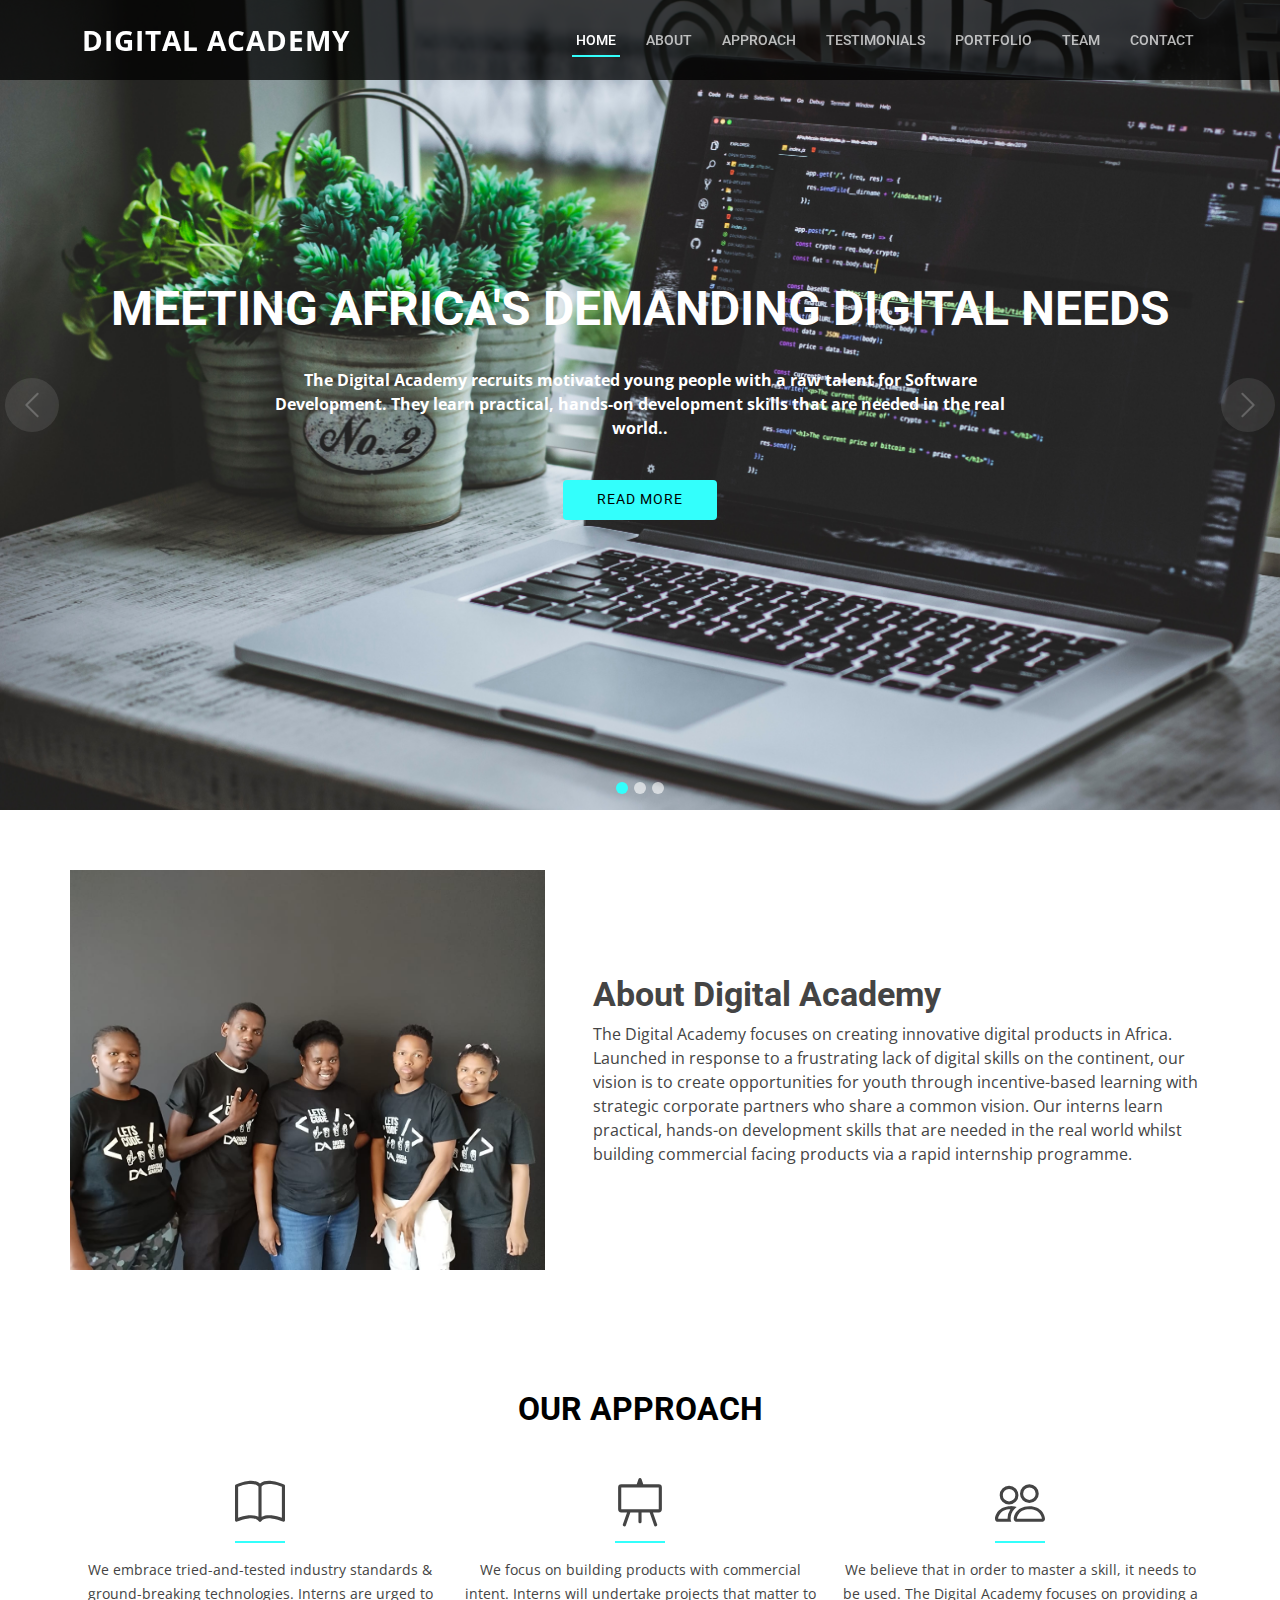
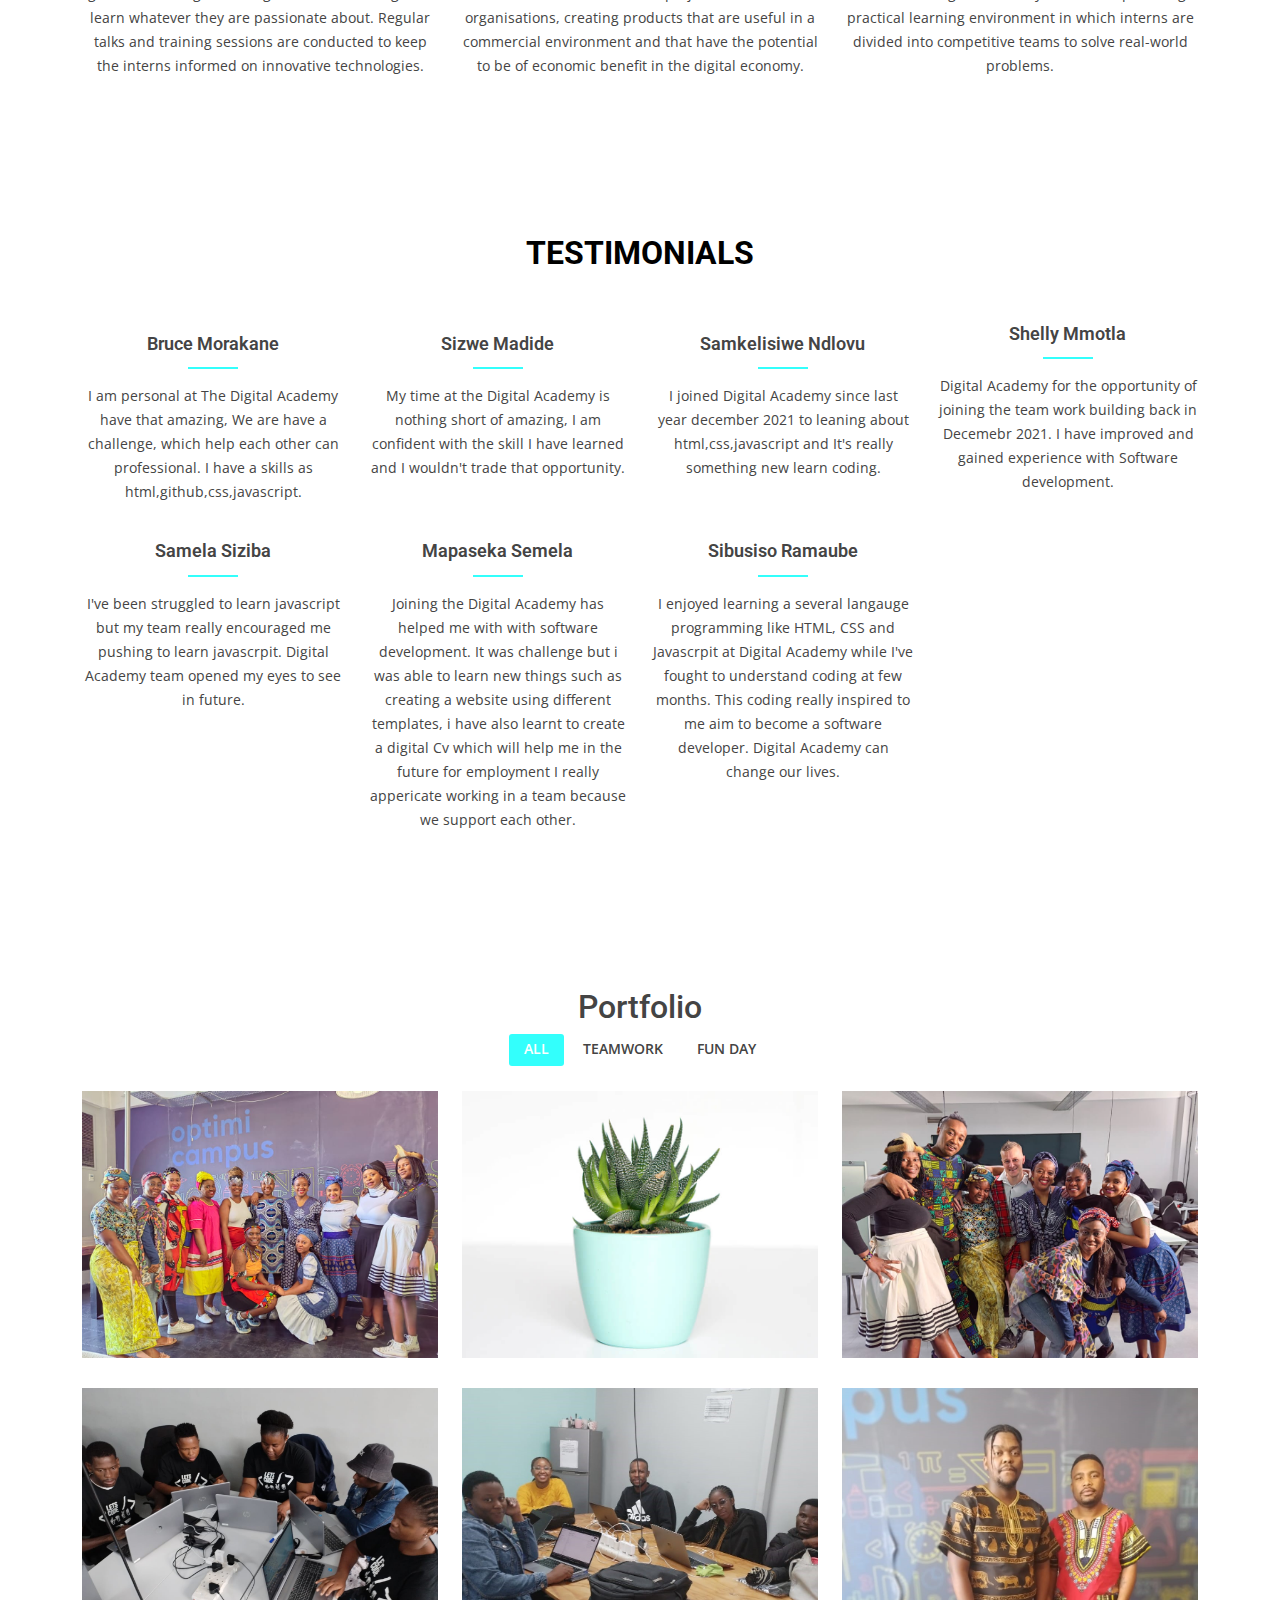
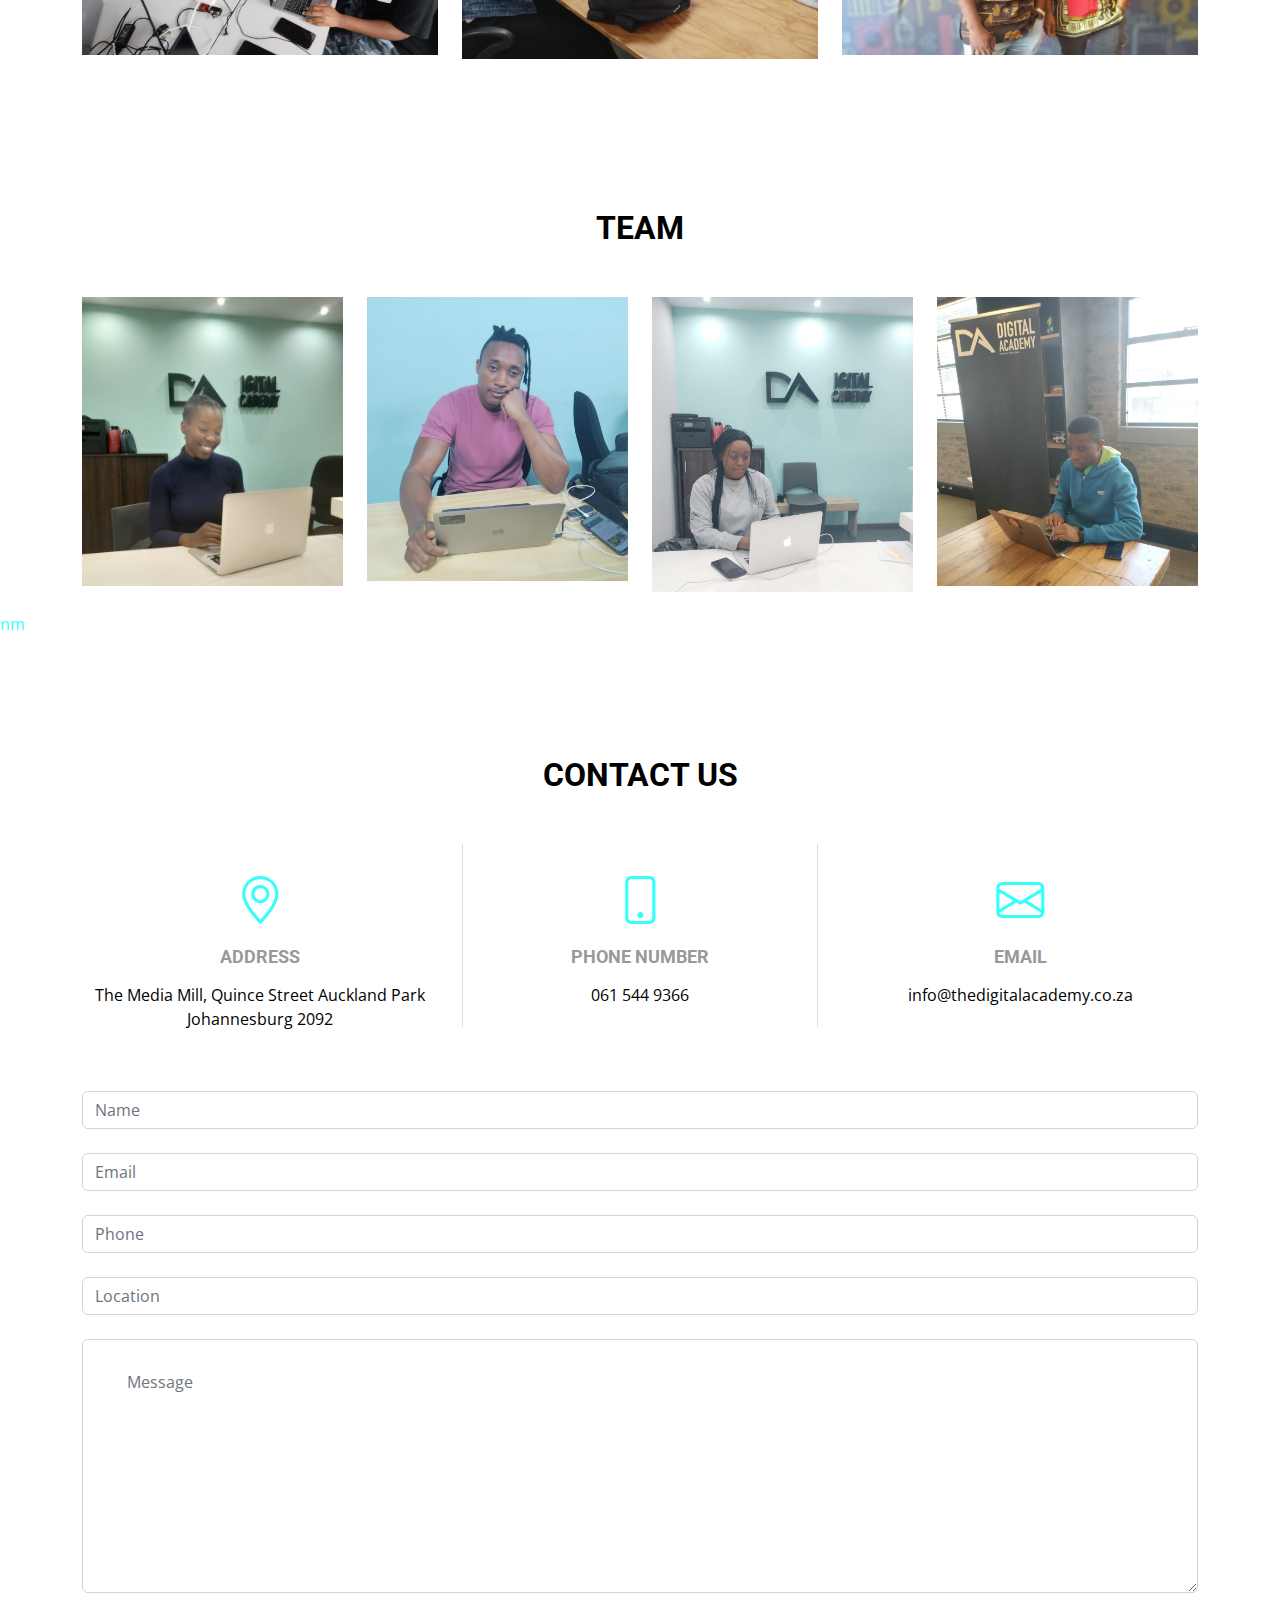
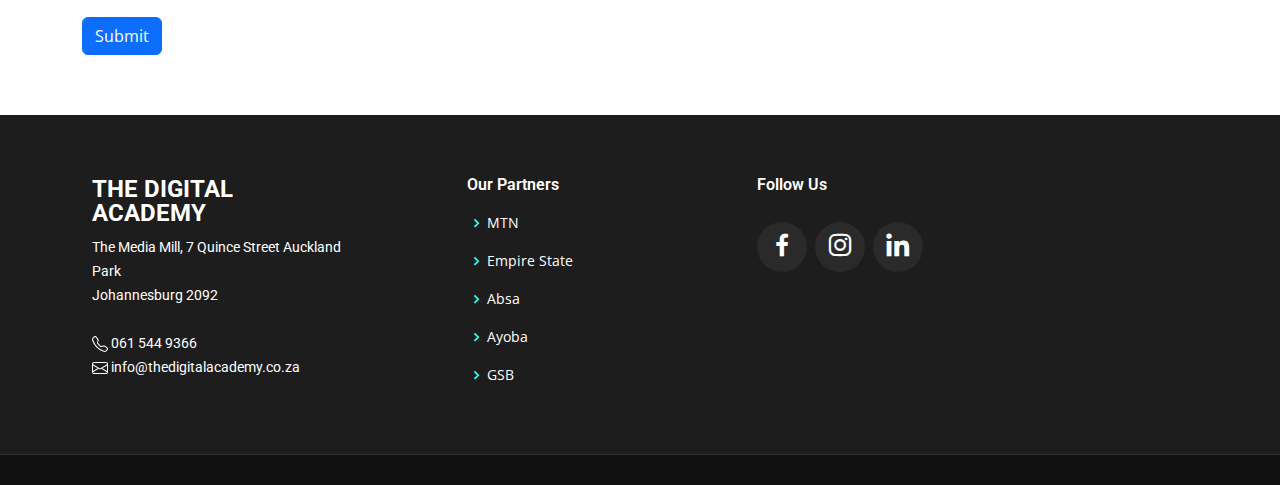
<file: index.html>
<!DOCTYPE html>
<html lang="en">

<head>
  <meta charset="utf-8">
  <meta content="width=device-width, initial-scale=1.0" name="viewport">

  <title>The Digital Academy_Website</title>
  <meta content="" name="description">
  <meta content="" name="keywords">

  <link href="https://res.cloudinary.com/crunchbase-production/image/upload/c_lpad,f_auto,q_auto:eco,dpr_1/o0crsmdkuhzcanwk6prf" rel="icon">
  <link href="assets/img/apple-touch-icon.png" rel="apple-touch-icon">

  <!-- Google Fonts -->
  <link href="https://fonts.googleapis.com/css?family=Open+Sans:300,300i,400,400i,600,600i,700,700i|Roboto:300,300i,400,400i,500,500i,600,600i,700,700i|Poppins:300,300i,400,400i,500,500i,600,600i,700,700i" rel="stylesheet">

  <!-- Vendor CSS Files -->
  <link href="assets/vendor/animate.css/animate.min.css" rel="stylesheet">
  <link href="assets/vendor/bootstrap/css/bootstrap.min.css" rel="stylesheet">
  <link href="assets/vendor/bootstrap-icons/bootstrap-icons.css" rel="stylesheet">
  <link href="assets/vendor/boxicons/css/boxicons.min.css" rel="stylesheet">
  <link href="assets/vendor/glightbox/css/glightbox.min.css" rel="stylesheet">
  <link href="assets/vendor/swiper/swiper-bundle.min.css" rel="stylesheet">

  <!-- Template Main CSS File -->
  <link href="assets/css/style.css" rel="stylesheet">

  <!-- =======================================================
  * Template Name: Groovin - v4.9.1
  * Template URL: https://bootstrapmade.com/groovin-free-bootstrap-theme/
  * Author: BootstrapMade.com
  * License: https://bootstrapmade.com/license/
  ======================================================== -->
</head>

<body>
  <!-- ======= Header ======= -->
  <header id="header" class="fixed-top d-flex align-items-center">
    <div class="container d-flex align-items-center justify-content-between">

      <ui class="logo"><a href="index.html">DIGITAL ACADEMY</a></ui>
      <!-- Uncomment below if you prefer to use an image logo -->
      <!-- <a href="index.html" class="logo"><img src="assets/img/logo.png" alt="" class="img-fluid"></a>-->

      <nav id="navbar" class="navbar">
        <ul>
          <li><a class="nav-link scrollto active" href="#hero">Home</a></li>
          <li><a class="nav-link scrollto" href="#about">About</a></li>
          <li><a class="nav-link scrollto" href="#approach">Approach</a></li>
          <li><a class="nav-link scrollto" href="#testimonials">Testimonials</a></li>
          <li><a class="nav-link scrollto " href="#portfolio">Portfolio</a></li>
          <li><a class="nav-link scrollto" href="#team">Team</a></li>
          <li><a class="nav-link scrollto" href="#contact">Contact</a></li>
        </ul>
        <i class="bi bi-list mobile-nav-toggle"></i>
      </nav><!-- .navbar -->

    </div>
  </header><!-- End Header -->

  <!-- ======= Hero Section ======= -->
  <section id="hero">
    <div class="hero-container">
      <div id="heroCarousel" data-bs-interval="5000" class="carousel slide carousel-fade" data-bs-ride="carousel">

        <ol class="carousel-indicators" id="hero-carousel-indicators"></ol>

        <div class="carousel-inner" role="listbox">

          <!-- Slide 1 -->
          <div class="carousel-item active" style="background-image: url(assets/img/slide/slide-1.jpeg); background: no-repeat fixed auto; opacity: 1;">
            <div class="carousel-container">
              <div class="carousel-content">
                <h2 class="animate__animated animate__fadeInDown">MEETING AFRICA'S DEMANDING DIGITAL NEEDS</h2>
                <p class="animate__animated animate__fadeInUp">The Digital Academy recruits motivated young people with a raw talent for Software Development. They learn practical, hands-on development skills that are needed in the real world..</p>
                <div>
                  <a href="#about" class="btn-get-started animate__animated animate__fadeInUp scrollto">Read More</a>
                </div>
              </div>
            </div>
          </div>

          <!-- Slide 2 -->
          <div class="carousel-item active" style="background-image: url(./assets/img/slide/slide-2.jpg); background: no-repeat fixed auto; opacity: 1;">
            <div class="carousel-container">
              <div class="carousel-content">
                <h2 class="animate__animated animate__fadeInDown">MEETING AFRICA'S DEMANDING DIGITAL NEEDS</h2>
                <p class="animate__animated animate__fadeInUp">The Digital Academy recruits motivated young people with a raw talent for Software Development. They learn practical, hands-on development skills that are needed in the real world..</p>
                <div>
                  <a href="#about" class="btn-get-started animate__animated animate__fadeInUp scrollto">Read More</a>
                </div>
              </div>
            </div>
          </div>

          <!-- Slide 3 -->
          <div class="carousel-item active" style="background-image: url(assets/img/slide/slide-3.jpg); background: no-repeat fixed auto; opacity: 1;">
            <div class="carousel-container">
              <div class="carousel-content">
                <h2 class="animate__animated animate__fadeInDown">MEETING AFRICA'S DEMANDING DIGITAL NEEDS</h2>
                <p class="animate__animated animate__fadeInUp">The Digital Academy recruits motivated young people with a raw talent for Software Development. They learn practical, hands-on development skills that are needed in the real world..</p>
                <div>
                  <a href="#about" class="btn-get-started animate__animated animate__fadeInUp scrollto">Read More</a>
                </div>
              </div>
            </div>
          </div>

        </div>

        <a class="carousel-control-prev" href="#heroCarousel" role="button" data-bs-slide="prev">
          <span class="carousel-control-prev-icon bi bi-chevron-left" aria-hidden="true"></span>
        </a>

        <a class="carousel-control-next" href="#heroCarousel" role="button" data-bs-slide="next">
          <span class="carousel-control-next-icon bi bi-chevron-right" aria-hidden="true"></span>
        </a>

      </div>
    </div>
  </section><!-- End Hero -->

  <main id="main">

    <!-- ======= About Section ======= -->
    <section id="about" class="about">
      <div class="container">

        <div class="row no-gutters">
          <div class="image col-xl-5 d-flex align-items-stretch justify-content-center justify-content-lg-start"></div>
          <div class="col-xl-7 ps-0 ps-lg-5 pe-lg-1 d-flex align-items-stretch">
            <div class="content d-flex flex-column justify-content-center">
              <h3>About Digital Academy</h3>
              <p>The Digital Academy focuses on creating innovative digital products in Africa. Launched in response to a frustrating lack of digital skills on the continent, our vision is to create opportunities for youth through incentive-based learning with strategic corporate partners who share a common vision. Our interns learn practical, hands-on development skills that are needed in the real world whilst building commercial facing products via a rapid internship programme.</p>
            </div><!-- End .content-->
          </div>
        </div>

      </div>
    </section><!-- End About Section -->

    <!-- ====== Approach ====== -->
    <section id="approach" class="services">
      <div class="container">

        <div class="section-title">
          <h2>Our approach</h2>
        </div>

        <div class="row">
          <div class="col-lg-4 col-md-6 testimonals-card icon-box">
            <h4 class="title"><a href=""><svg xmlns="http://www.w3.org/2000/svg" width="50" height="50" fill="currentColor" class="bi bi-book" viewBox="0 0 16 16">
              <path d="M1 2.828c.885-.37 2.154-.769 3.388-.893 1.33-.134 2.458.063 3.112.752v9.746c-.935-.53-2.12-.603-3.213-.493-1.18.12-2.37.461-3.287.811V2.828zm7.5-.141c.654-.689 1.782-.886 3.112-.752 1.234.124 2.503.523 3.388.893v9.923c-.918-.35-2.107-.692-3.287-.81-1.094-.111-2.278-.039-3.213.492V2.687zM8 1.783C7.015.936 5.587.81 4.287.94c-1.514.153-3.042.672-3.994 1.105A.5.5 0 0 0 0 2.5v11a.5.5 0 0 0 .707.455c.882-.4 2.303-.881 3.68-1.02 1.409-.142 2.59.087 3.223.877a.5.5 0 0 0 .78 0c.633-.79 1.814-1.019 3.222-.877 1.378.139 2.8.62 3.681 1.02A.5.5 0 0 0 16 13.5v-11a.5.5 0 0 0-.293-.455c-.952-.433-2.48-.952-3.994-1.105C10.413.809 8.985.936 8 1.783z"/>
            </svg></a></h4>
            <p class="description">We embrace tried-and-tested industry standards & ground-breaking technologies. Interns are urged to learn whatever they are passionate about. Regular talks and training sessions are conducted to keep the interns informed on innovative technologies.</p>
            
          </div>
          <div class="col-lg-4 col-md-6 testimonals-card icon-box">
            <h4 class="title"><a href=""><svg xmlns="http://www.w3.org/2000/svg" width="50" height="50" fill="currentColor" class="bi bi-easel" viewBox="0 0 16 16">
              <path d="M8 0a.5.5 0 0 1 .473.337L9.046 2H14a1 1 0 0 1 1 1v7a1 1 0 0 1-1 1h-1.85l1.323 3.837a.5.5 0 1 1-.946.326L11.092 11H8.5v3a.5.5 0 0 1-1 0v-3H4.908l-1.435 4.163a.5.5 0 1 1-.946-.326L3.85 11H2a1 1 0 0 1-1-1V3a1 1 0 0 1 1-1h4.954L7.527.337A.5.5 0 0 1 8 0zM2 3v7h12V3H2z"/>
            </svg></a></h4>
            <p class="description">We focus on building products with commercial intent. Interns will undertake projects that matter to organisations, creating products that are useful in a commercial environment and that have the potential to be of economic benefit in the digital economy.</p>
          </div>
          <div class="col-lg-4 col-md-6 testimonals-card icon-box">
            <h4 class="title"><a href=""><svg xmlns="http://www.w3.org/2000/svg" width="50" height="50" fill="currentColor" class="bi bi-people" viewBox="0 0 16 16">
              <path d="M15 14s1 0 1-1-1-4-5-4-5 3-5 4 1 1 1 1h8Zm-7.978-1A.261.261 0 0 1 7 12.996c.001-.264.167-1.03.76-1.72C8.312 10.629 9.282 10 11 10c1.717 0 2.687.63 3.24 1.276.593.69.758 1.457.76 1.72l-.008.002a.274.274 0 0 1-.014.002H7.022ZM11 7a2 2 0 1 0 0-4 2 2 0 0 0 0 4Zm3-2a3 3 0 1 1-6 0 3 3 0 0 1 6 0ZM6.936 9.28a5.88 5.88 0 0 0-1.23-.247A7.35 7.35 0 0 0 5 9c-4 0-5 3-5 4 0 .667.333 1 1 1h4.216A2.238 2.238 0 0 1 5 13c0-1.01.377-2.042 1.09-2.904.243-.294.526-.569.846-.816ZM4.92 10A5.493 5.493 0 0 0 4 13H1c0-.26.164-1.03.76-1.724.545-.636 1.492-1.256 3.16-1.275ZM1.5 5.5a3 3 0 1 1 6 0 3 3 0 0 1-6 0Zm3-2a2 2 0 1 0 0 4 2 2 0 0 0 0-4Z"/>
            </svg></a></h4>
            <p class="description">We believe that in order to master a skill, it needs to be used. The Digital Academy focuses on providing a practical learning environment in which interns are divided into competitive teams to solve real-world problems.</p>
          </div>
         
      </div>
    </section>
    <!-- End Approach Section -->

    <!-- ======= Services Section ======= -->
    <section id="testimonials" class="services">
      <div class="container">

        <div class="section-title">
          <h2>Testimonials</h2>
        </div>

        <div class="row">
          <div class="col-lg-3 col-md-6 testimonals-card icon-box">
            <h4 class="title"><a href="">Bruce Morakane</a></h4>
            <p class="description">I am personal at The Digital Academy have that amazing, We are have a challenge, which help each other can professional. I have a skills as html,github,css,javascript.</p>
          </div>

          <div class="col-lg-3 col-md-6 testimonals-card icon-box">
            <h4 class="title"><a href="">Sizwe Madide</a></h4>
            <p class="description">My time at the Digital Academy is nothing short of amazing, I am confident with the skill I have learned and I wouldn't trade that opportunity. </p>
          </div>

          <div class="col-lg-3 col-md-6 testimonals-card icon-box">
            <h4 class="title"><a href="">Samkelisiwe Ndlovu</a></h4>
            <p class="description">I joined Digital Academy since last year december 2021 to leaning about html,css,javascript and It's really something new learn coding.</p>
          </div>

          <div class="col-lg-3 col-md-6 icon-box">
            <h4 class="title"><a href="">Shelly Mmotla</a></h4>
            <p class="description"> Digital Academy for the opportunity of joining the team work building back in Decemebr 2021. I have improved and gained experience with Software development. </p>
          </div>

          <div class="col-lg-3 col-md-6 icon-box">
            <h4 class="title"><a href="">Samela Siziba</a></h4>
            <p class="description">I've been struggled to learn javascript but my team really encouraged me pushing to learn javascrpit. Digital Academy team opened my eyes to see in future.</p>
          </div>

          <div class="col-lg-3 col-md-6 icon-box">
            <h4 class="title"><a href="">Mapaseka Semela</a></h4>
            <p class="description">Joining the Digital Academy has helped me with with software development. It was challenge but i was able to learn new things such as creating a website using different templates, i have also learnt to create a digital Cv which will help me in the future for employment I really appericate working in a team because we support each other.</p>
          </div>

        <div class="col-lg-3 col-md-6 icon-box">
          <h4 class="title"><a href="">Sibusiso Ramaube</a></h4>
          <p class="description">I enjoyed learning a several langauge programming like HTML, CSS and Javascrpit at Digital Academy while I've fought to understand coding at few months. This coding really inspired to me aim to become a software developer. Digital Academy can change our lives.</p>
        </div>

      </div>
    </section><!-- End Services Section -->

    <!-- ======= Portfolio Section ======= -->
    <section id="portfolio" class="portfolio">
      <div class="container">

        <div class="port">
          <h2>Portfolio</h2>
        </div>

        <div class="row">
          <div class="col-lg-12 d-flex justify-content-center">
            <ul id="portfolio-flters">
              <li data-filter="*" class="filter-active">All</li>
              <!-- <li data-filter=".filter-app">App</li> -->
              <li data-filter=".filter-card">Teamwork</li>
              <li data-filter=".filter-web">Fun Day</li>
            </ul>
          </div>
        </div>

        <div class="row portfolio-container">
          <div class="col-lg-4 col-md-6 portfolio-item filter-web">
            <div class="portfolio-wrap">
              <img src="assets/img/portfolio/portfolio-8.jpg" class="img-fluid" alt="">
              <div class="portfolio-info">
                <h4>Fun Day 1</h4>
                <p>Fun Day</p>
                <div class="portfolio-links">
                  <a href="assets/img/portfolio/portfolio-2.jpg" data-gallery="portfolioGallery" class="portfolio-lightbox" title="Web 3"><i class="bx bx-plus"></i></a>
                </div>
              </div>
            </div>
          </div>

          <div class="col-lg-4 col-md-6 portfolio-item filter-card">
            <div class="portfolio-wrap">
              <img src="assets/img/portfolio/portfolio-4.jpg" class="img-fluid" alt="">
              <div class="portfolio-info">
                <h4>Teamwork 1</h4>
                <p>Teamwork</p>
                <div class="portfolio-links">
                  <a href="assets/img/portfolio/portfolio-4.jpg" data-gallery="portfolioGallery" class="portfolio-lightbox" title="Card 2"><i class="bx bx-plus"></i></a>
                </div>
              </div>
            </div>
          </div>

          <div class="col-lg-4 col-md-6 portfolio-item filter-web">
            <div class="portfolio-wrap">
              <img src="assets/img/portfolio/portfolio-7.jpg" class="img-fluid" alt="">
              <div class="portfolio-info">
                <h4>Fun Day 2</h4>
                <p>Fun Day</p>
                <div class="portfolio-links">
                  <a href="assets/img/portfolio/portfolio-7.jpg" data-gallery="portfolioGallery" class="portfolio-lightbox" title="Web 2"><i class="bx bx-plus"></i></a>
                </div>
              </div>
            </div>
          </div>
          <div class="col-lg-4 col-md-6 portfolio-item filter-card">
            <div class="portfolio-wrap">
              <img src="assets/img/portfolio/portfolio-3.jpg" class="img-fluid" alt="">
              <div class="portfolio-info">
                <h4>Teamwork 2</h4>
                <p>Teamwork</p>
                <div class="portfolio-links">
                  <a href="assets/img/portfolio/portfolio-3.jpg" data-gallery="portfolioGallery" class="portfolio-lightbox" title="Card 1"><i class="bx bx-plus"></i></a>
                </div>
              </div>
            </div>
          </div>

          <div class="col-lg-4 col-md-6 portfolio-item filter-card">
            <div class="portfolio-wrap">
              <img src="assets/img/portfolio/portfolio-5.jpg" class="img-fluid" alt="">
              <div class="portfolio-info">
                <h4>Teamwork 3</h4>
                <p>Teamwork</p>
                <div class="portfolio-links">
                  <a href="assets/img/portfolio/portfolio-5.jpg" data-gallery="portfolioGallery" class="portfolio-lightbox" title="Card 3"><i class="bx bx-plus"></i></a>
                </div>
              </div>
            </div>
          </div>

          <div class="col-lg-4 col-md-6 portfolio-item filter-web">
            <div class="portfolio-wrap">
              <img src="assets/img/portfolio/portfolio-9.jpg" class="img-fluid" alt="">
              <div class="portfolio-info">
                <h4>Fun Day 3</h4>
                <p>Fun Day</p>
                <div class="portfolio-links">
                  <a href="assets/img/portfolio/portfolio-9.jpg" data-gallery="portfolioGallery" class="portfolio-lightbox" title="Web 3"><i class="bx bx-plus"></i></a>
                </div>
              </div>
            </div>
          </div>

        </div>

      </div>
    </section><!-- End Portfolio Section -->

    <!-- ======= Team Section ======= -->
    <section id="team" class="team">
      <div class="container">

        <div class="section-title">
          <h2>Team</h2>
          <p></p>
        </div>

        <div class="row">

          <div class="col-xl-3 col-lg-4 col-md-6 team-card" data-wow-delay="0.3s">
            <div class="member">
              <img src="assets/img/team/team-1.jpg" class="img-fluid" alt="">
              <div class="member-info">
                <div class="member-info-content">
                  <h4>Matshepo Thusi</h4>
                  <span>Office Assistant</span>
                </div>
              </div>
            </div>
          </div>

          <div class="col-xl-3 col-lg-4 col-md-6 team-card" data-wow-delay="0.3s">
            <div class="member">
              <img src="assets/img/team/team-2.jpg" class="img-fluid" alt="">
              <div class="member-info">
                <div class="member-info-content">
                  <h4>Hardy Lutula</h4>
                  <span>Technical Coordinator</span>
                </div>
              </div>
            </div>
          </div>

          <div class="col-xl-3 col-lg-4 col-md-6 team-card" data-wow-delay="0.3s">
            <div class="member">
              <img src="assets/img/team/team-3.jpg" class="img-fluid" alt="">
              <div class="member-info">
                <div class="member-info-content">
                  <h4>Qinisani Hanyance</h4>
                  <span>Office Assistant</span>
                </div>
              </div>
            </div>
          </div>

          <div class="col-xl-3 col-lg-4 col-md-6 team-card" data-wow-delay="0.3s">
            <div class="member">
              <img src="assets/img/team/team-4.jpg" class="img-fluid" alt="">
              <div class="member-info">
                <div class="member-info-content">
                  <h4>Tanaka</h4>
                  <span>Office Admininstation</span>
                </div>
              </div>
            </div>
          </div>

        </div>

      </div>nm 
    </section><!-- End Team Section -->

    <!-- ======= Contact Section ======= -->
    <section id="contact" class="contact">
      <div class="container">

        <div class="section-title">
          <h2>Contact us</h2>
        </div>

        <div class="row contact-info">

          <div class="col-md-4">
            <div class="contact-address">
              <i class="bi bi-geo-alt"></i>
              <h3>Address</h3>
              <address>The Media Mill, Quince Street Auckland Park Johannesburg 2092</address>
            </div>
          </div>

          <div class="col-md-4">
            <div class="contact-phone">
              <i class="bi bi-phone"></i>
              <h3>Phone Number</h3>
              <p><a href="tel:+155895548855">061 544 9366</a></p>
            </div>
          </div>

          <div class="col-md-4">
            <div class="contact-email">
              <i class="bi bi-envelope"></i>
              <h3>Email</h3>
              <p><a href="mailto:info@example.com">info@thedigitalacademy.co.za</a></p>
            </div>
          </div>

        </div>

        <form action="https://formspree.io/f/xbjbbajz" method="post">
          <div class="col-xs-4">
            <div class="form-group">
              <input type="text" class="form-control" id="input_name" name="Name" placeholder="Name">
            </div><br>
            <div class="form-group">
              <input type="email" class="form-control" id="input_email" name="Email" placeholder="Email">
            </div><br>
            <div class="form-group">
              <input type="tel" class="form-control" id="input_phone" name="Phone" placeholder="Phone">
            </div><br>
            <div class="form-group">
              <input type="tel" class="form-control" id="input_location" name="Location" placeholder="Location">
            </div><br>
          </div>
          <div class="col-xs-6">
            <div class="form-group">
              <textarea class="form-control"  id="contact_comment" name="Comment" placeholder="
        Message" rows="10"></textarea>
            </div>
          </div><br>
        <div class="col-xs-2">
            <div class="form-group">
              <button id="submit_button"type="submit" class="btn btn-primary" onclick="submit_comment()">Submit</button>
            </div>
          </div>
        </form>

    </section><!-- End Contact Section -->

  </main><!-- End #main -->

  <!-- ======= Footer ======= -->
  <footer id="footer">
    <div class="footer-top">
      <div class="container">
        <div class="row">

          <div class="col-lg-3 col-md-6">
            <div class="footer-info">
            <h3>THE DIGITAL ACADEMY</h3>
              <p>
                The Media Mill, 7 Quince Street Auckland Park <br>
                Johannesburg 2092<br><br>
                <strong><svg xmlns="http://www.w3.org/2000/svg" width="16" height="16" fill="white" class="bi bi-telephone" viewBox="0 0 16 16">
                  <path d="M3.654 1.328a.678.678 0 0 0-1.015-.063L1.605 2.3c-.483.484-.661 1.169-.45 1.77a17.568 17.568 0 0 0 4.168 6.608 17.569 17.569 0 0 0 6.608 4.168c.601.211 1.286.033 1.77-.45l1.034-1.034a.678.678 0 0 0-.063-1.015l-2.307-1.794a.678.678 0 0 0-.58-.122l-2.19.547a1.745 1.745 0 0 1-1.657-.459L5.482 8.062a1.745 1.745 0 0 1-.46-1.657l.548-2.19a.678.678 0 0 0-.122-.58L3.654 1.328zM1.884.511a1.745 1.745 0 0 1 2.612.163L6.29 2.98c.329.423.445.974.315 1.494l-.547 2.19a.678.678 0 0 0 .178.643l2.457 2.457a.678.678 0 0 0 .644.178l2.189-.547a1.745 1.745 0 0 1 1.494.315l2.306 1.794c.829.645.905 1.87.163 2.611l-1.034 1.034c-.74.74-1.846 1.065-2.877.702a18.634 18.634 0 0 1-7.01-4.42 18.634 18.634 0 0 1-4.42-7.009c-.362-1.03-.037-2.137.703-2.877L1.885.511z"/>
                </svg></strong> 061 544 9366<br>
                <strong><svg xmlns="http://www.w3.org/2000/svg" width="16" height="16" fill="white" class="bi bi-envelope" viewBox="0 0 16 16">
                  <path d="M0 4a2 2 0 0 1 2-2h12a2 2 0 0 1 2 2v8a2 2 0 0 1-2 2H2a2 2 0 0 1-2-2V4Zm2-1a1 1 0 0 0-1 1v.217l7 4.2 7-4.2V4a1 1 0 0 0-1-1H2Zm13 2.383-4.708 2.825L15 11.105V5.383Zm-.034 6.876-5.64-3.471L8 9.583l-1.326-.795-5.64 3.47A1 1 0 0 0 2 13h12a1 1 0 0 0 .966-.741ZM1 11.105l4.708-2.897L1 5.383v5.722Z"/>
                </svg></strong>  info@thedigitalacademy.co.za<br>
              </p>
            </div>
          </div>

         <div class="col-lg-2 col-md-6 footer-links">
            <h4>Our Partners</h4>
            <ul>
              <li><i class="bx bx-chevron-right"></i> <a href="https://www.mtn.co.za/home/">MTN</a></li>
              <li><i class="bx bx-chevron-right"></i> <a href="https://www.empirestate.co.za/landing/web-design">Empire State</a></li>
              <li><i class="bx bx-chevron-right"></i> <a href="https://www.absa.co.za/personal/">Absa</a></li>
              <li><i class="bx bx-chevron-right"></i> <a href="https://www.ayoba.me/web">Ayoba</a></li>
              <li><i class="bx bx-chevron-right"></i> <a href="https://www.gsb.uct.ac.za/">GSB</a></li>
            </ul>
          </div>

          <div class="col-lg-3 col-md-6 footer-links">
            <h4> Follow Us</h4>
            <div class="social-links mt-3">
              <a href="https://www.facebook.com/DigitalAcademySA/" class="facebook"><i class="bx bxl-facebook"></i></a>
              <a href="https://www.instagram.com/digitalacademy_za/" class="instagram"><i class="bx bxl-instagram"></i></a>
              <a href="https://www.linkedin.com/company/the-digital-academy-southafrica/?originalSubdomain=za" class="linkedin"><i class="bx bxl-linkedin"></i></a>

            </div>
          </div>

        </div>
      </div>
    </div>

 
  </footer><!-- End Footer -->

  <a href="#" class="back-to-top d-flex align-items-center justify-content-center"><i class="bi bi-arrow-up-short"></i></a>

  <!-- Vendor JS Files -->
  <script src="assets/vendor/purecounter/purecounter_vanilla.js"></script>
  <script src="assets/vendor/bootstrap/js/bootstrap.bundle.min.js"></script>
  <script src="assets/vendor/glightbox/js/glightbox.min.js"></script>
  <script src="assets/vendor/isotope-layout/isotope.pkgd.min.js"></script>
  <script src="assets/vendor/swiper/swiper-bundle.min.js"></script>
  <script src="assets/vendor/php-email-form/validate.js"></script>

  <!-- Template Main JS File -->
  <script src="assets/js/main.js"></script>

</body>

</html>
</file>
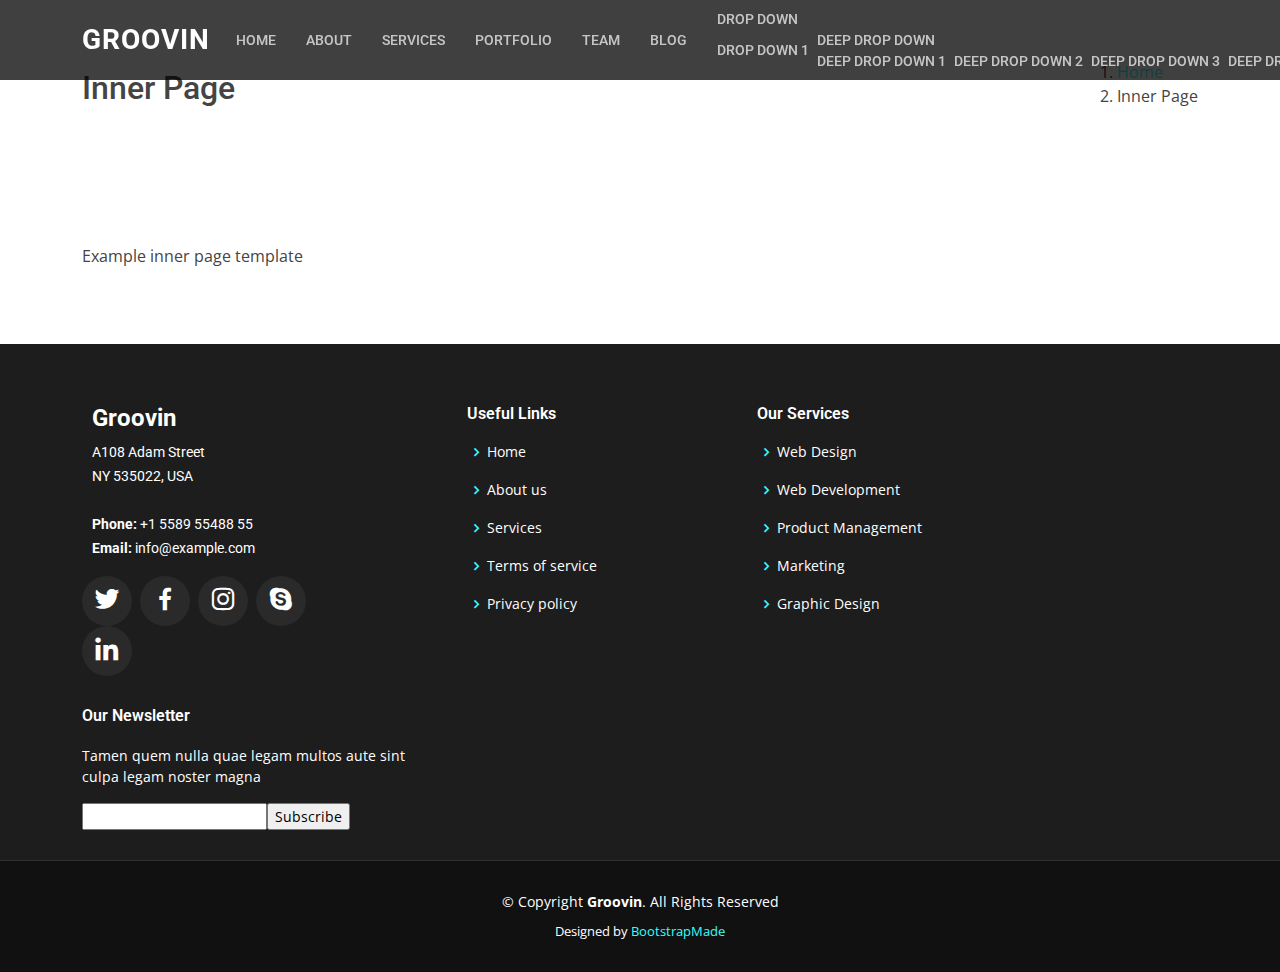
<file: inner-page.html>
<!DOCTYPE html>
<html lang="en">

<head>
  <meta charset="utf-8">
  <meta content="width=device-width, initial-scale=1.0" name="viewport">

  <title>Inner Page - Groovin Bootstrap Template</title>
  <meta content="" name="description">
  <meta content="" name="keywords">

  <!-- Favicons -->
  <link href="assets/img/favicon.png" rel="icon">
  <link href="assets/img/apple-touch-icon.png" rel="apple-touch-icon">

  <!-- Google Fonts -->
  <link href="https://fonts.googleapis.com/css?family=Open+Sans:300,300i,400,400i,600,600i,700,700i|Roboto:300,300i,400,400i,500,500i,600,600i,700,700i|Poppins:300,300i,400,400i,500,500i,600,600i,700,700i" rel="stylesheet">

  <!-- Vendor CSS Files -->
  <link href="assets/vendor/animate.css/animate.min.css" rel="stylesheet">
  <link href="assets/vendor/bootstrap/css/bootstrap.min.css" rel="stylesheet">
  <link href="assets/vendor/bootstrap-icons/bootstrap-icons.css" rel="stylesheet">
  <link href="assets/vendor/boxicons/css/boxicons.min.css" rel="stylesheet">
  <link href="assets/vendor/glightbox/css/glightbox.min.css" rel="stylesheet">
  <link href="assets/vendor/swiper/swiper-bundle.min.css" rel="stylesheet">

  <!-- Template Main CSS File -->
  <link href="assets/css/style.css" rel="stylesheet">

  <!-- =======================================================
  * Template Name: Groovin - v4.9.1
  * Template URL: https://bootstrapmade.com/groovin-free-bootstrap-theme/
  * Author: BootstrapMade.com
  * License: https://bootstrapmade.com/license/
  ======================================================== -->
</head>

<body>

  <!-- ======= Header ======= -->
  <header id="header" class="fixed-top d-flex align-items-center">
    <div class="container d-flex align-items-center justify-content-between">

      <h1 class="logo"><a href="index.html">Groovin</a></h1>
      <!-- Uncomment below if you prefer to use an image logo -->
      <!-- <a href="index.html" class="logo"><img src="assets/img/logo.png" alt="" class="img-fluid"></a>-->

      <nav id="navbar" class="navbar">
        <ul>
          <li><a class="nav-link scrollto " href="#hero">Home</a></li>
          <li><a class="nav-link scrollto" href="#about">About</a></li>
          <li><a class="nav-link scrollto" href="#services">Services</a></li>
          <li><a class="nav-link scrollto " href="#portfolio">Portfolio</a></li>
          <li><a class="nav-link scrollto" href="#team">Team</a></li>
          <li><a href="blog.html">Blog</a></li>
          <li class="dropdown"><a href="#"><span>Drop Down</span> <i class="bi bi-chevron-down"></i></a>
            <ul>
              <li><a href="#">Drop Down 1</a></li>
              <li class="dropdown"><a href="#"><span>Deep Drop Down</span> <i class="bi bi-chevron-right"></i></a>
                <ul>
                  <li><a href="#">Deep Drop Down 1</a></li>
                  <li><a href="#">Deep Drop Down 2</a></li>
                  <li><a href="#">Deep Drop Down 3</a></li>
                  <li><a href="#">Deep Drop Down 4</a></li>
                  <li><a href="#">Deep Drop Down 5</a></li>
                </ul>
              </li>
              <li><a href="#">Drop Down 2</a></li>
              <li><a href="#">Drop Down 3</a></li>
              <li><a href="#">Drop Down 4</a></li>
            </ul>
          </li>
          <li><a class="nav-link scrollto" href="#contact">Contact</a></li>
          <li><a class="getstarted scrollto" href="#about">Get Started</a></li>
        </ul>
        <i class="bi bi-list mobile-nav-toggle"></i>
      </nav><!-- .navbar -->

    </div>
  </header><!-- End Header -->

  <main id="main">

    <!-- ======= Breadcrumbs ======= -->
    <section class="breadcrumbs">
      <div class="container">

        <div class="d-flex justify-content-between align-items-center">
          <h2>Inner Page</h2>
          <ol>
            <li><a href="index.html">Home</a></li>
            <li>Inner Page</li>
          </ol>
        </div>

      </div>
    </section><!-- End Breadcrumbs -->

    <section class="inner-page">
      <div class="container">
        <p>
          Example inner page template
        </p>
      </div>
    </section>

  </main><!-- End #main -->

  <!-- ======= Footer ======= -->
  <footer id="footer">
    <div class="footer-top">
      <div class="container">
        <div class="row">

          <div class="col-lg-3 col-md-6">
            <div class="footer-info">
              <h3>Groovin</h3>
              <p>
                A108 Adam Street <br>
                NY 535022, USA<br><br>
                <strong>Phone:</strong> +1 5589 55488 55<br>
                <strong>Email:</strong> info@example.com<br>
              </p>
              <div class="social-links mt-3">
                <a href="#" class="twitter"><i class="bx bxl-twitter"></i></a>
                <a href="#" class="facebook"><i class="bx bxl-facebook"></i></a>
                <a href="#" class="instagram"><i class="bx bxl-instagram"></i></a>
                <a href="#" class="google-plus"><i class="bx bxl-skype"></i></a>
                <a href="#" class="linkedin"><i class="bx bxl-linkedin"></i></a>
              </div>
            </div>
          </div>

          <div class="col-lg-2 col-md-6 footer-links">
            <h4>Useful Links</h4>
            <ul>
              <li><i class="bx bx-chevron-right"></i> <a href="#">Home</a></li>
              <li><i class="bx bx-chevron-right"></i> <a href="#">About us</a></li>
              <li><i class="bx bx-chevron-right"></i> <a href="#">Services</a></li>
              <li><i class="bx bx-chevron-right"></i> <a href="#">Terms of service</a></li>
              <li><i class="bx bx-chevron-right"></i> <a href="#">Privacy policy</a></li>
            </ul>
          </div>

          <div class="col-lg-3 col-md-6 footer-links">
            <h4>Our Services</h4>
            <ul>
              <li><i class="bx bx-chevron-right"></i> <a href="#">Web Design</a></li>
              <li><i class="bx bx-chevron-right"></i> <a href="#">Web Development</a></li>
              <li><i class="bx bx-chevron-right"></i> <a href="#">Product Management</a></li>
              <li><i class="bx bx-chevron-right"></i> <a href="#">Marketing</a></li>
              <li><i class="bx bx-chevron-right"></i> <a href="#">Graphic Design</a></li>
            </ul>
          </div>

          <div class="col-lg-4 col-md-6 footer-newsletter">
            <h4>Our Newsletter</h4>
            <p>Tamen quem nulla quae legam multos aute sint culpa legam noster magna</p>
            <form action="" method="post">
              <input type="email" name="email"><input type="submit" value="Subscribe">
            </form>

          </div>

        </div>
      </div>
    </div>

    <div class="container">
      <div class="copyright">
        &copy; Copyright <strong><span>Groovin</span></strong>. All Rights Reserved
      </div>
      <div class="credits">
        <!-- All the links in the footer should remain intact. -->
        <!-- You can delete the links only if you purchased the pro version. -->
        <!-- Licensing information: https://bootstrapmade.com/license/ -->
        <!-- Purchase the pro version with working PHP/AJAX contact form: https://bootstrapmade.com/groovin-free-bootstrap-theme/ -->
        Designed by <a href="https://bootstrapmade.com/">BootstrapMade</a>
      </div>
    </div>
  </footer><!-- End Footer -->

  <a href="#" class="back-to-top d-flex align-items-center justify-content-center"><i class="bi bi-arrow-up-short"></i></a>

  <!-- Vendor JS Files -->
  <script src="assets/vendor/purecounter/purecounter_vanilla.js"></script>
  <script src="assets/vendor/bootstrap/js/bootstrap.bundle.min.js"></script>
  <script src="assets/vendor/glightbox/js/glightbox.min.js"></script>
  <script src="assets/vendor/isotope-layout/isotope.pkgd.min.js"></script>
  <script src="assets/vendor/swiper/swiper-bundle.min.js"></script>
  <script src="assets/vendor/php-email-form/validate.js"></script>

  <!-- Template Main JS File -->
  <script src="assets/js/main.js"></script>

</body>

</html>
</file>
<file: assets/css/style.css>
/**
* Template Name: Groovin - v4.9.1
* Template URL: https://bootstrapmade.com/groovin-free-bootstrap-theme/
* Author: BootstrapMade.com
* License: https://bootstrapmade.com/license/
*/

/*--------------------------------------------------------------
# General
--------------------------------------------------------------*/
body {
  font-family: "Open Sans", sans-serif;
  color: #444444;
}

a {
  color: #33FFFC;
  text-decoration: none;
}

a:hover {
  color: #33FFFC;
  text-decoration: none;
}

h1,
h2,
h3,
h4,
h5,
h6 {
  font-family: "Roboto", sans-serif;
}

/*--------------------------------------------------------------
# Back to top button
--------------------------------------------------------------*/
.back-to-top {
  position: fixed;
  visibility: hidden;
  opacity: 0;
  right: 15px;
  bottom: 15px;
  z-index: 996;
  background: #33FFFC;
  width: 40px;
  height: 40px;
  border-radius: 4px;
  transition: all 0.4s;
}

.back-to-top i {
  font-size: 28px;
  color: #fff;
  line-height: 0;
}

.back-to-top:hover {
  background: #33FFFC;
  color: #fff;
}

.back-to-top.active {
  visibility: visible;
  opacity: 1;
}

/*--------------------------------------------------------------
# Header
--------------------------------------------------------------*/
#header {
  background: rgba(0, 0, 0, 0.75);
  transition: all 0.5s;
  z-index: 997;
  height: 80px;
}

#header .logo {
  font-size: 28px;
  margin: 0;
  padding: 0;
  line-height: 1;
  font-weight: 700;
  letter-spacing: 1px;
  text-transform: uppercase;
}

#header .logo a {
  color: #fff;
}

#header .logo img {
  max-height: 40px;
}

/*--------------------------------------------------------------
# Navigation Menu
--------------------------------------------------------------*/
/**
* Desktop Navigation 
*/
.navbar {
  padding: 0;
}

.navbar ul {
  margin: 0;
  padding: 0;
  display: flex;
  list-style: none;
  align-items: center;
}

.navbar li {
  position: relative;
}

.navbar>ul>li {
  white-space: nowrap;
  padding: 10px 0 10px 22px;
}

.navbar a,
.navbar a:focus {
  display: flex;
  align-items: center;
  justify-content: space-between;
  padding: 0 4px;
  font-family: "Roboto", sans-serif;
  font-size: 14px;
  font-weight: 500;
  color: rgba(255, 255, 255, 0.7);
  white-space: nowrap;
  transition: 0.3s;
  text-transform: uppercase;
  position: relative;
}

.navbar a i,
.navbar a:focus i {
  font-size: 12px;
  line-height: 0;
  margin-left: 5px;
}

.navbar>ul>li>a:before {
  content: "";
  position: absolute;
  width: 100%;
  height: 2px;
  bottom: -6px;
  left: 0;
  background-color:#33FFFC;
  visibility: hidden;
  width: 0px;
  transition: all 0.3s ease-in-out 0s;
}

.navbar a:hover:before,
.navbar li:hover>a:before,
.navbar .active:before {
  visibility: visible;
  width: 100%;
}

.navbar a:hover,
.navbar .active,
.navbar .active:focus,
.navbar li:hover>a {
  color: #fff;
}

.navbar .getstarted,
.navbar .getstarted:focus {
  padding: 8px 25px;
  margin-left: 12px;
  border-radius: 4px;
  color: #fff;
  font-weight: 400;
  font-family: "Poppins", sans-serif;
  border: 2px solid #33FFFC;
}

.navbar .getstarted:hover,
.navbar .getstarted:focus:hover {
  color: #fff;
  background: #33FFFC;
}

.navbar .getstarted:hover:before,
.navbar li:hover>.getstarted:before {
  visibility: hidden;
}

/*
* Mobile Navigation 
*/
.mobile-nav-toggle {
  color: #fff;
  font-size: 28px;
  cursor: pointer;
  display: none;
  line-height: 0;
  transition: 0.5s;
}

.mobile-nav-toggle.bi-x {
  color: #33FFFC;
}

@media (max-width: 991px) {
  .mobile-nav-toggle {
    display: block;
  }

  .navbar ul {
    display: none;
  }
}

.navbar-mobile {
  position: fixed;
  overflow: hidden;
  top: 0;
  right: 0;
  left: 0;
  bottom: 0;
  background: rgba(17, 17, 17, 0.9);
  transition: 0.3s;
  z-index: 999;
}

.navbar-mobile .mobile-nav-toggle {
  position: absolute;
  top: 15px;
  right: 15px;
}

.navbar-mobile ul {
  display: block;
  position: absolute;
  top: 55px;
  right: 15px;
  bottom: 15px;
  left: 15px;
  padding: 10px 0;
  background-color: #fff;
  overflow-y: auto;
  transition: 0.3s;
}

.carousel-content p {
  font-weight: bold;
}

.contact input {
  gap: 3rem;
}

.contact textarea {
  gap: 3rem;
}

.form-group textarea {
  width: 100%;
}
.navbar-mobile a,
.navbar-mobile a:focus {
  padding: 10px 20px;
  font-size: 15px;
  color: #2a2a2a;
}

.navbar-mobile a:hover,
.navbar-mobile .active,
.navbar-mobile li:hover>a {
  color: #33FFFC;
}

.navbar-mobile>ul>li {
  white-space: nowrap;
  padding: 0;
}

.navbar-mobile a:hover:before,
.navbar-mobile li:hover>a:before,
.navbar-mobile .active:before {
  visibility: hidden;
}

.navbar-mobile .getstarted,
.navbar-mobile .getstarted:focus {
  margin: 15px;
  color: #5c9f24;
  padding-left: 15px;
}

/*--------------------------------------------------------------
# Hero Section
--------------------------------------------------------------*/
#hero {
  width: 100%;
  height: 90vh;
  background-color: rgba(17, 17, 17, 0.8);
  overflow: hidden;
  padding: 0;
}

#link{
  margin: auto;
  width: 150;
  height: 150;
}

#hero .carousel-item {
  width: 100%;
  height: 90vh;
  background-size: cover;
  background-position: center;
  background-repeat: no-repeat;
  position: relative;
  transition: 0.3;
}

#hero .carousel-item::before {
  content: "";
  /* background-color: rgba(0, 0, 0, 0.5); */
  position: absolute;
  top: 0;
  right: 0;
  left: 0;
  bottom: 0;
}

#hero .carousel-container {
  display: flex;
  justify-content: center;
  align-items: center;
  position: absolute;
  bottom: 0;
  top: 0;
  left: 0;
  right: 0;
}

#hero .carousel-content {
  text-align: center;
}

#hero h2 {
  color: #fff;
  margin-bottom: 30px;
  font-size: 48px;
  font-weight: 700;
}

#hero h2 span {
  color: #33FFFC;
}

#hero p {
  width: 80%;
  -webkit-animation-delay: 0.4s;
  animation-delay: 0.4s;
  margin: 0 auto 30px auto;
  color: #fff;
}

#hero .carousel-inner .carousel-item {
  transition-property: opacity;
  background-position: center top;
}

#hero .carousel-inner .carousel-item,
#hero .carousel-inner .active.carousel-item-start,
#hero .carousel-inner .active.carousel-item-end {
  opacity: 0;
}

#hero .carousel-inner .active,
#hero .carousel-inner .carousel-item-next.carousel-item-start,
#hero .carousel-inner .carousel-item-prev.carousel-item-end {
  opacity: 1;
  transition: 0.5s;
}

#hero .carousel-inner .carousel-item-next,
#hero .carousel-inner .carousel-item-prev,
#hero .carousel-inner .active.carousel-item-start,
#hero .carousel-inner .active.carousel-item-end {
  left: 0;
  transform: translate3d(0, 0, 0);
}

#hero .carousel-control-next-icon,
#hero .carousel-control-prev-icon {
  background: none;
  font-size: 30px;
  line-height: 0;
  width: auto;
  height: auto;
  background: rgba(255, 255, 255, 0.2);
  border-radius: 50px;
  transition: 0.3s;
  color: rgba(255, 255, 255, 0.5);
  width: 54px;
  height: 54px;
  display: flex;
  align-items: center;
  justify-content: center;
}

#hero .carousel-control-next-icon:hover,
#hero .carousel-control-prev-icon:hover {
  background: rgba(255, 255, 255, 0.3);
  color: rgba(255, 255, 255, 0.8);
}

#hero .carousel-indicators li {
  cursor: pointer;
  background: #fff;
  overflow: hidden;
  border: 0;
  width: 12px;
  height: 12px;
  border-radius: 50px;
  opacity: 0.6;
  transition: 0.3s;
}

#hero .carousel-indicators li.active {
  opacity: 1;
  background: #33FFFC;
}

#hero .btn-get-started {
  font-family: "Roboto", sans-serif;
  font-weight: 400;
  font-size: 14px;
  letter-spacing: 1px;
  display: inline-block;
  padding: 10px 32px 12px 32px;
  border-radius: 4px;
  transition: 0.5s;
  line-height: 1;
  margin: 10px;
  color: black;
  -webkit-animation-delay: 0.8s;
  animation-delay: 0.8s;
  text-transform: uppercase;
  border: 2px solid #33FFFC;
  background: #33FFFC;
}

#hero .btn-get-started:hover {
  background: #33FFFC;
  border-color: #33FFFC;
  color: black;
}

@media (max-width: 768px) {
  #hero h2 {
    font-size: 28px;
  }
}

@media (min-width: 1024px) {
  #hero p {
    width: 60%;
  }

  #hero .carousel-control-prev,
  #hero .carousel-control-next {
    width: 5%;
  }
}

/*--------------------------------------------------------------
# Sections General
--------------------------------------------------------------*/
section {
  padding: 60px 0;
}

.section-bg {
  background-color: red;
}

.section-title {
  text-align: center;
  padding-bottom: 30px;
}

.section-title h2 {
  font-size: 32px;
  font-weight: bold;
  text-transform: uppercase;
  margin-bottom: 20px;
  padding-bottom: 0;
  color: black;
}

.section-title p {
  margin-bottom: 0;
}

/*--------------------------------------------------------------
# About
--------------------------------------------------------------*/
.about .content {
  padding: 30px 0;
}

.about .content h3 {
  font-weight: 700;
  font-size: 34px;
}

.about .content p {
  margin-bottom: 0;
}

.about .content .icon-box {
  margin-top: 25px;
}

.about .content .icon-box h4 {
  font-size: 20px;
  font-weight: 700;
  margin: 5px 0 10px 60px;
}

.about .content .icon-box i {
  font-size: 48px;
  float: left;
  color: #5c9f24;
}

.about .content .icon-box p {
  font-size: 15px;
  color: #848484;
  margin-left: 60px;
}

.about .image {
  background: url("../img/about.jpg") center center no-repeat;
  background-size: cover;
  min-height: 400px;
}

@media (max-width: 991px) {
  .about .image {
    text-align: center;
  }

  .about .image img {
    max-width: 80%;
  }
}

@media (max-width: 667px) {
  .about .image img {
    max-width: 100%;
  }
}

/*--------------------------------------------------------------
# Counts
--------------------------------------------------------------*/
.counts {
  padding: 0 0 30px 0;
}

.counts .count-box {
  padding: 30px;
  width: 100%;
}

.counts .count-box i {
  display: block;
  font-size: 44px;
  color: #5c9f24;
  float: left;
  line-height: 0;
}

.counts .count-box span {
  font-size: 48px;
  line-height: 40px;
  display: block;
  font-weight: 700;
  color: #2a2a2a;
  margin-left: 60px;
}

.counts .count-box p {
  padding: 15px 0 0 0;
  margin: 0 0 0 60px;
  font-family: "Roboto", sans-serif;
  font-size: 14px;
  color: #505050;
}

.counts .count-box a {
  font-weight: 600;
  display: block;
  margin-top: 20px;
  color: #505050;
  font-size: 15px;
  font-family: "Poppins", sans-serif;
  transition: ease-in-out 0.3s;
}

.counts .count-box a:hover {
  color: #777777;
}

/*--------------------------------------------------------------
# Clients
--------------------------------------------------------------*/
.clients {
  padding: 15px 0;
  text-align: center;
}

.clients img {
  max-width: 45%;
  transition: all 0.4s ease-in-out;
  display: inline-block;
  padding: 15px 0;
  filter: grayscale(100);
}

.clients img:hover {
  filter: none;
  transform: scale(1.15);
}

@media (max-width: 768px) {
  .clients img {
    max-width: 40%;
  }
}

/*--------------------------------------------------------------
# Services
--------------------------------------------------------------*/
.services .icon-box {
  margin-bottom: 20px;
  text-align: center;
}

.services .icon {
  display: inline-flex;
  justify-content: center;
  align-items: center;
  width: 80px;
  height: 80px;
  margin-bottom: 20px;
  background: #fff;
  border-radius: 50%;
  transition: 0.5s;
  color: #5c9f24;
  overflow: hidden;
  box-shadow: 0px 0 25px rgba(0, 0, 0, 0.15);
}

.services .icon i {
  font-size: 36px;
  line-height: 0;
}

.services:hover .icon {
  box-shadow: 0px 0 25px rgba(92, 159, 36, 0.3);
}

.services .title {
  font-weight: 600;
  margin-bottom: 15px;
  font-size: 18px;
  position: relative;
  padding-bottom: 15px;
}

.services .title a {
  color: #444444;
  transition: 0.3s;
}

.services .title a:hover {
  color: #33FFFC;
}

.services .title::after {
  content: "";
  position: absolute;
  display: block;
  width: 50px;
  height: 2px;
  background: #33FFFC;
  bottom: 0;
  left: calc(50% - 25px);
  color: #000;
}

#testimonials .testimonals-card {
  margin-top: 10px;
}

#testimonials .row p {
  margin-left: 1px;
}


.services .description {
  line-height: 24px;
  font-size: 14px;
}

.port h2{
  text-align: center;
}

/*--------------------------------------------------------------
# Portfolio
--------------------------------------------------------------*/
.portfolio .portfolio-item {
  margin-bottom: 30px;
}

.portfolio #portfolio-flters {
  padding: 0;
  margin: 0 auto 20px auto;
  list-style: none;
  text-align: center;
}

.portfolio #portfolio-flters li {
  cursor: pointer;
  display: inline-block;
  padding: 8px 15px 10px 15px;
  font-size: 14px;
  font-weight: 600;
  line-height: 1;
  text-transform: uppercase;
  color: #444444;
  margin-bottom: 5px;
  transition: all 0.3s ease-in-out;
  border-radius: 3px;
}

.portfolio #portfolio-flters li:hover,
.portfolio #portfolio-flters li.filter-active {
  color: #fff;
  background: #33FFFC;
}

.portfolio #portfolio-flters li:last-child {
  margin-right: 0;
}

.portfolio .portfolio-wrap {
  transition: 0.3s;
  position: relative;
  overflow: hidden;
  z-index: 1;
  background: rgba(42, 42, 42, 0.7);
}

.portfolio .portfolio-wrap::before {
  content: "";
  background: rgba(42, 42, 42, 0.7);
  position: absolute;
  left: 0;
  right: 0;
  top: 0;
  bottom: 0;
  transition: all ease-in-out 0.3s;
  z-index: 2;
  opacity: 0;
}

.portfolio .portfolio-wrap img {
  transition: all ease-in-out 0.3s;
}

.portfolio .portfolio-wrap .portfolio-info {
  opacity: 0;
  position: absolute;
  top: 0;
  left: 0;
  right: 0;
  bottom: 0;
  z-index: 3;
  transition: all ease-in-out 0.3s;
  display: flex;
  flex-direction: column;
  justify-content: flex-end;
  align-items: flex-start;
  padding: 20px;
}

.portfolio .portfolio-wrap .portfolio-info h4 {
  font-size: 20px;
  color: #fff;
  font-weight: 600;
}

.portfolio .portfolio-wrap .portfolio-info p {
  color: rgba(255, 255, 255, 0.7);
  font-size: 14px;
  text-transform: uppercase;
  padding: 0;
  margin: 0;
  font-style: italic;
}

.portfolio .portfolio-wrap .portfolio-links {
  text-align: center;
  z-index: 4;
}

.portfolio .portfolio-wrap .portfolio-links a {
  color: #fff;
  margin: 0 5px 0 0;
  font-size: 28px;
  display: inline-block;
  transition: 0.3s;
}

.portfolio .portfolio-wrap .portfolio-links a:hover {
  color: #33FFFC;
}

.portfolio .portfolio-wrap:hover::before {
  opacity: 1;
}

.portfolio .portfolio-wrap:hover img {
  transform: scale(1.2);
}

.portfolio .portfolio-wrap:hover .portfolio-info {
  opacity: 1;
}

/*--------------------------------------------------------------
# Portfolio Details
--------------------------------------------------------------*/
.portfolio-details {
  padding-top: 40px;
}

.portfolio-details .portfolio-details-slider img {
  width: 100%;
}

.portfolio-details .portfolio-details-slider .swiper-pagination {
  margin-top: 20px;
  position: relative;
}

.portfolio-details .portfolio-details-slider .swiper-pagination .swiper-pagination-bullet {
  width: 12px;
  height: 12px;
  background-color: #fff;
  opacity: 1;
  border: 1px solid #33FFFC;
}

.portfolio-details .portfolio-details-slider .swiper-pagination .swiper-pagination-bullet-active {
  background-color: #33FFFC;
}

.portfolio-details .portfolio-info {
  padding: 30px;
  box-shadow: 0px 0 30px rgba(42, 42, 42, 0.08);
}

.portfolio-details .portfolio-info h3 {
  font-size: 22px;
  font-weight: 700;
  margin-bottom: 20px;
  padding-bottom: 20px;
  border-bottom: 1px solid #eee;
}

.portfolio-details .portfolio-info ul {
  list-style: none;
  padding: 0;
  font-size: 15px;
}

.portfolio-details .portfolio-info ul li+li {
  margin-top: 10px;
}

.portfolio-details .portfolio-description {
  padding-top: 30px;
}

.portfolio-details .portfolio-description h2 {
  font-size: 26px;
  font-weight: 700;
  margin-bottom: 20px;
}

.portfolio-details .portfolio-description p {
  padding: 0;
}

/*--------------------------------------------------------------
# Team
--------------------------------------------------------------*/
.team {
  background: #fff;
  padding: 60px 0;
  color: #33FFFC;
}

.team-card:hover{
  transform: scale(1.1);
  transition: 2s;
}
.h2{
  background-color: #000;
}

.team .member {
  text-align: center;
  margin-bottom: 20px;
  background: #343a40;
  position: relative;
}

.team .member .member-info {
  opacity: 0;
  display: flex;
  justify-content: center;
  align-items: center;
  position: absolute;
  bottom: 0;
  top: 0;
  left: 0;
  right: 0;
  transition: 0.2s;
}

.team .member .member-info-content {
  margin-top: -50px;
  transition: margin 0.2s;
}

.team .member:hover .member-info {
  background: rgba(0, 0, 0, 0.7);
  opacity: 1;
  transition: 0.4s;
}

.team .member:hover .member-info-content {
  margin-top: 0;
  transition: margin 0.4s;
}

.team .member h4 {
  font-weight: 700;
  margin-bottom: 2px;
  font-size: 18px;
  color: #fff;
}

.team .member span {
  font-style: italic;
  display: block;
  font-size: 13px;
  color: #fff;
}

.team .member .social {
  margin-top: 15px;
}

.team .member .social a {
  transition: color 0.3s;
  color: #fff;
}

.team .member .social a:hover {
  color: black;
  background-color: #000;
}

.team .member .social i {
  font-size: 18px;
  margin: 0 2px;
}

/*--------------------------------------------------------------
# Contact
--------------------------------------------------------------*/
.contact .contact-info {
  margin-bottom: 20px;
  text-align: center;
}

.contact .contact-info i {
  font-size: 48px;
  display: inline-block;
  margin-bottom: 10px;
  color: #33FFFC;
}

.contact .contact-info address,
.contact .contact-info p {
  margin-bottom: 0;
  color: #000;
}

.contact .contact-info h3 {
  font-size: 18px;
  margin-bottom: 15px;
  font-weight: bold;
  text-transform: uppercase;
  color: #999;
}

.contact .contact-info a {
  color: #000;
}

.contact .contact-info a:hover {
  color: #33FFFC;
}

.contact .contact-address,
.contact .contact-phone,
.contact .contact-email {
  margin-bottom: 20px;
}

.contact .php-email-form .error-message {
  display: none;
  color: #fff;
  background: #ed3c0d;
  text-align: left;
  padding: 15px;
  font-weight: 600;
}

.contact .php-email-form .error-message br+br {
  margin-top: 25px;
}

.contact .php-email-form .sent-message {
  display: none;
  color: #fff;
  background: #33FFFC;
  text-align: center;
  padding: 15px;
  font-weight: 600;
}

.contact .php-email-form .loading {
  display: none;
  background: #fff;
  text-align: center;
  padding: 15px;
}

.contact .php-email-form .loading:before {
  content: "";
  display: inline-block;
  border-radius: 50%;
  width: 24px;
  height: 24px;
  margin: 0 10px -6px 0;
  border: 3px solid #33FFFC;
  border-top-color: #eee;
  -webkit-animation: animate-loading 1s linear infinite;
  animation: animate-loading 1s linear infinite;
}

.contact .php-email-form input,
.contact .php-email-form textarea {
  border-radius: 0;
  box-shadow: none;
  font-size: 14px;
  height: auto;
  padding: 10px 15px;
  border-radius: 4px;
}

.contact .php-email-form input:focus,
.contact .php-email-form textarea:focus {
  border-color: #33FFFC;
}

.contact .php-email-form button[type=submit] {
  background: #33FFFC;
  border: 0;
  padding: 10px 30px 12px 30px;
  color: #fff;
  transition: 0.4s;
  border-radius: 4px;
}

.contact .php-email-form button[type=submit]:hover {
  background: #33FFFC;
}

@-webkit-keyframes animate-loading {
  0% {
    transform: rotate(0deg);
  }

  100% {
    transform: rotate(360deg);
  }
}

@keyframes animate-loading {
  0% {
    transform: rotate(0deg);
  }

  100% {
    transform: rotate(360deg);
  }
}

@media (min-width: 768px) {
  .contact .contact-phone {
    border-left: 1px solid #ddd;
    border-right: 1px solid #ddd;
  }

  .contact .contact-address,
  .contact .contact-phone,
  .contact .contact-email {
    padding: 20px 0;
  }
}

/*--------------------------------------------------------------
# Footer
--------------------------------------------------------------*/
#footer {
  background: #111111;
  padding: 0 0 30px 0;
  color: #fff;
  font-size: 14px;
}

#footer .footer-top {
  background: #1d1d1d;
  border-bottom: 1px solid #2f2f2f;
  padding: 60px 0 30px 0;
}

#footer .footer-top .footer-info {
  margin-bottom: 30px;
}

#footer .footer-top .footer-info h3 {
  font-size: 24px;
  margin-left: 10px;
  padding: 2px 0 2px 0;
  line-height: 1;
  font-weight: 700;
}

#footer .footer-top .footer-info p {
  font-size: 14px;
  line-height: 24px;
  margin-bottom: 0;
  font-family: "Roboto", sans-serif;
  color: #fff;
  margin-left: 10px;
}
#footer .footer-links {
  margin-left: 100px;
}

#footer .footer-top .social-links a {
  font-size: 30px;
  display: inline-block;
  background: #2a2a2a;
  color: #fff;
  line-height: 1;
  padding: 8px 0;
  margin-right: 4px;
  border-radius: 50%;
  text-align: center;
  width: 50px;
  height: 50px;
  transition: 0.3s;
}

#footer .footer-top .social-links a:hover {
  background: #33FFFC;
  color: #fff;
  text-decoration: none;
}

#footer .footer-top h4 {
  font-size: 16px;
  font-weight: 600;
  color: #fff;
  position: relative;
  padding-bottom: 12px;
}

#footer .footer-top .footer-links {
  margin-bottom: 30px;
}

#footer .footer-top .footer-links ul {
  list-style: none;
  padding: 0;
  margin: 0;
}

#footer .footer-top .footer-links ul i {
  padding-right: 2px;
  color: #33FFFC;
  font-size: 18px;
  line-height: 1;
}

#footer .footer-top .footer-links ul li {
  padding: 10px 0;
  display: flex;
  align-items: center;
}

#footer .footer-top .footer-links ul li:first-child {
  padding-top: 0;
}

#footer .footer-top .footer-links ul a {
  color: #fff;
  transition: 0.3s;
  display: inline-block;
  line-height: 1;
}

#footer .footer-top .footer-links ul a:hover {
  color: #33FFFC;
}

#footer .copyright {
  text-align: center;
  padding-top: 30px;
}

#footer .credits {
  padding-top: 10px;
  text-align: center;
  font-size: 13px;
  color: #fff;
}
</file>
